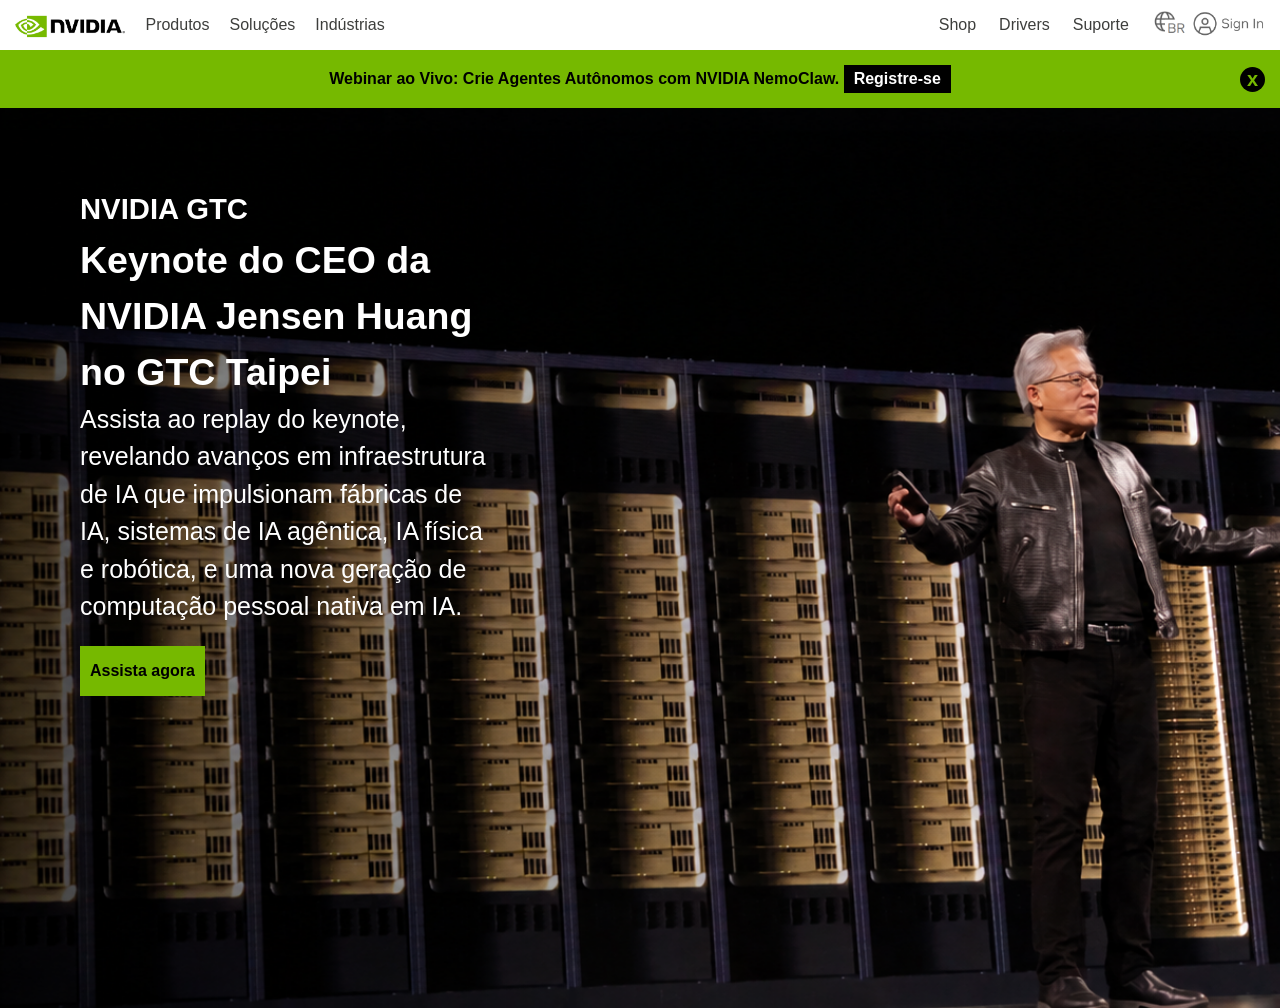
<file: index.html>
<!DOCTYPE html>
<html lang="en">
<head>
    <meta name="viewport" content="width=device-width, initial-scale=1.0">
    <meta charset="UTF-8">
    <meta name="viewport" content="width=device-width, initial-scale=1.0">
    <link rel="stylesheet" href="style.css">
    <title>Document</title>
</head>
<body>
    <nav class="nav">
<img class="tresbarras" src="img/tresbarras.png" alt="">
<img class="logo" src="img/logo_copia.png" alt="">
        <ul class="esquerda">
            <li>Produtos</li>
            <li>Soluções</li>
            <li>Indústrias</li>
        </ul>
        <ul class="direita">
            <li>Shop</li>
            <li>Drivers</li>
            <li>Suporte</li>
        </ul>
        <div class="logos_nav">
            <img class="BR" alt="" src="img/BR.png">
            <img class="SingIn" alt="" src="img/SingIn.png"></div>
    </nav>
    <div class="green">
        <p>Webinar ao Vivo: Crie Agentes Autônomos com NVIDIA NemoClaw. <button class="botao_registre">Registre-se</button> </p>
        <div class="x">x</div>
    </div >
    <div class="principal">
        <div class="titulo"> 
        <h3>NVIDIA GTC</h3>
        <h2>Keynote do CEO da NVIDIA Jensen Huang no GTC Taipei</h2>
        <p>Assista ao replay do keynote, revelando avanços em infraestrutura de IA que impulsionam fábricas de IA, sistemas de IA agêntica, IA física e robótica, e uma nova geração de computação pessoal nativa em IA. </p>
        <button class="botao_principal">Assista agora</button>
    </div>
    <div class="recomendado">
        <p>Recomendado para você</p>
        <div class="recomendado_cards"> 
        <div class="recomendado_card">
            <p>NVIDIA GTC | Evento</p>
            <h1>Veja a Palestra de Jensen Huang no GTC Washington, D.C.</h1>
        </div>
        <div class="recomendado_card2">
            <p>Jogos | Plataforma</p>
            <h1>NVIDIA DLSS</h1>
        </div>
        </div>
    </div>
    </div>
</body>
</html>
</file>
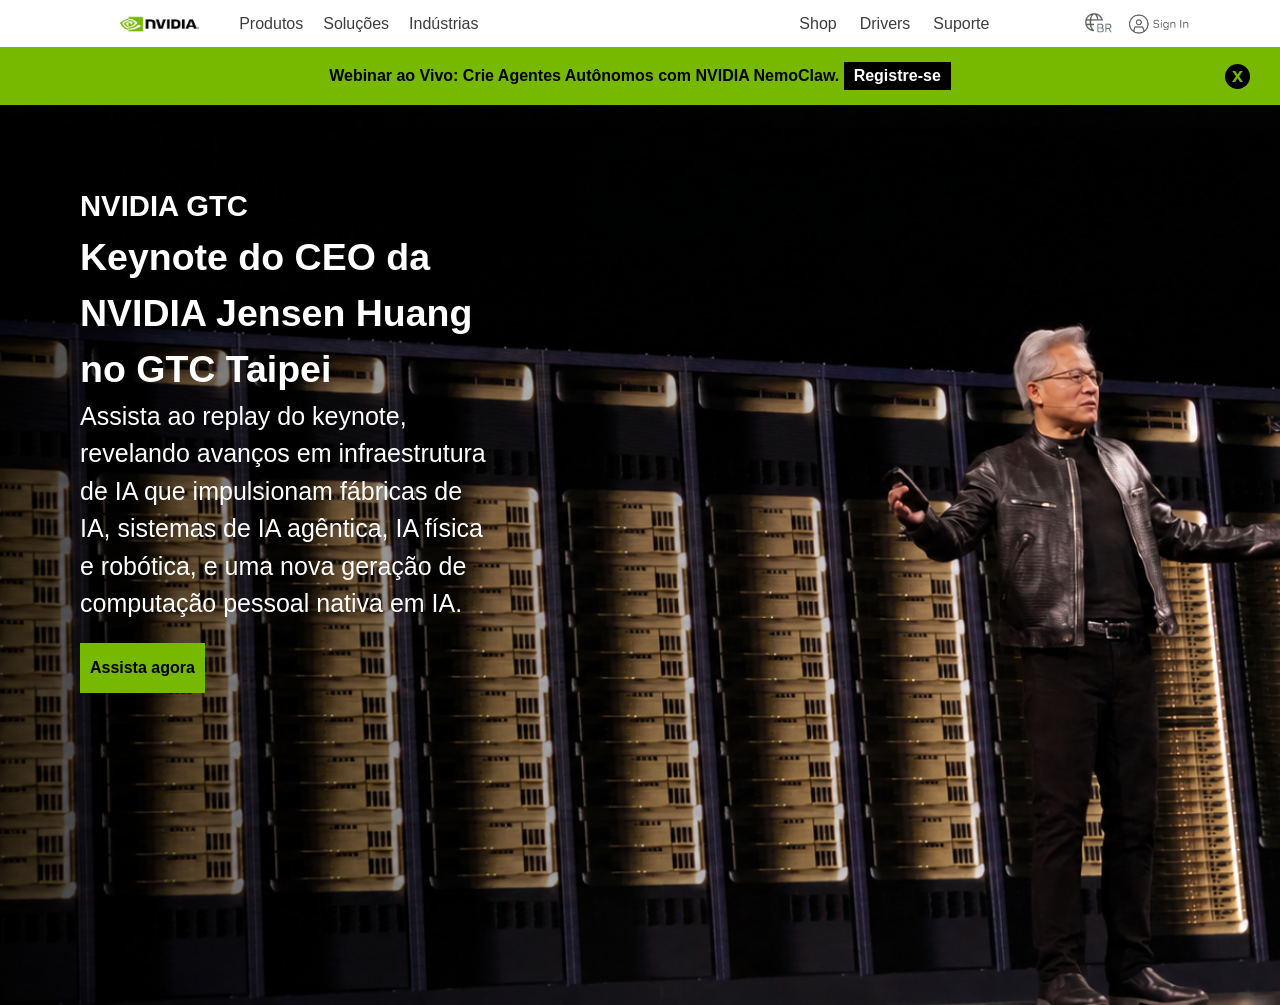
<file: Projeto_Nvidea-main/index.html>
<!DOCTYPE html>
<html lang="en">
<head>
    <meta charset="UTF-8">
    <meta name="viewport" content="width=device-width, initial-scale=1.0">
    <link rel="stylesheet" href="style.css">
    <title>Document</title>
</head>
<body>
    <nav class="nav">
<img class="logo" src="img/logo_copia.png" alt="">
        <ul class="esquerda">
            <li>Produtos</li>
            <li>Soluções</li>
            <li>Indústrias</li>
            
        </ul>
        <ul class="direita">
            <li>Shop</li>
            <li>Drivers</li>
            <li>Suporte</li>

        </ul>
            <img class="BR" alt="" src="img/BR.png">
            <img class="SingIn" alt="" src="img/SingIn.png">
    </nav>
    <div class="green">
        <p>Webinar ao Vivo: Crie Agentes Autônomos com NVIDIA NemoClaw. <button class="botao_registre">Registre-se</button> </p>
        <div class="x">x</div>
    </div >
    <div class="principal">
        <div class="titulo"> 
        <h3>NVIDIA GTC</h3>
        <h2>Keynote do CEO da NVIDIA Jensen Huang no GTC Taipei</h2>
        <p>Assista ao replay do keynote, revelando avanços em infraestrutura de IA que impulsionam fábricas de IA, sistemas de IA agêntica, IA física e robótica, e uma nova geração de computação pessoal nativa em IA. </p>
    <button class="botao_principal">Assista agora</button>
    </div>
    </div>
</body>
</html>
</file>
<file: style.css>
* {
    margin: 0;
    padding: 0;
    font-family: Arial, Helvetica, sans-serif;
    box-sizing: border-box;
}

/* Tira a barra lateral */
html, body {
    overflow-x: hidden;
    width: 100%;
}
/* ################################################################################################################################# */
/* O NAVEGADOR */
.nav {
    display: flex; 
    list-style-type: none; 
    gap: 20px; 
    padding: 0 15px;
    align-items: center;
    color: #3d3e3c;
    margin: 0px;
    height: 50px;
    position: relative;
}

li {
    color: #3d3e3c;
    transition: 40ms;
}

li:hover {
    color: black;
}

.esquerda {
    display: flex;
    gap: 20px;
    list-style-type: none; 
    cursor: pointer;
}

/* LOGO */
.logo {
    height: 25px;
    width: auto;
    flex-shrink: 0; /* Impede de diminuir/esmagar */
}

.tresbarras {
    display: none;
}

.direita {
    display: flex;
    gap: 23px;
    list-style-type: none;
    margin-left: auto;
    cursor: pointer;
}

/* ÍCONES DA DIREITA */
.icones-direita {
    display: flex;
    align-items: center;
    gap: 12px;
    margin-left: auto; /* Empurra BR e Sign In para a extrema direita */
    flex-shrink: 0;
}

.logos_iniciais{
    display: flex;
}

.BR {
    height: 30px;
    width: auto;
    cursor: pointer;
    flex-shrink: 0;
}

.SingIn {
    height: 30px;
    width: auto;
    cursor: pointer;
    flex-shrink: 0;
}

/* ################################################################################################################################# */
/* SEPARAÇÃO DO NAVEGADOR ENTRE O CONTEÚDO PRINCIPAL */
.green {
    background-color: #76B900;
    padding: 15px 0;
    text-align: center;
    margin: 0px;
    width: 100%;
    font-weight: bold;
    display: flex; 
    align-items: center;
    justify-content: center;
    position: relative;
}

.botao_registre {
    border: none;
    color: white;
    background-color: black;
    padding: 5px 10px;
    font-weight: bold;
    font-size: 16px;
    cursor: pointer;
}

.x {
    background-color: black;
    width: 25px;
    height: 25px;
    font-size: 20px;
    border-radius: 50%;
    color: #76B900; 
    position: absolute;
    right: 15px;
    cursor: pointer;
    line-height: 25px;
}

/* ################################################################################################################################# */
/* CONTEÚDO PRINCIPAL */
.principal { 
    min-height: 100vh;
    background-image: url("img/fundo.png");
    color: white;
    width: 100%;
    background-size: cover;
    background-repeat: no-repeat;
    background-position: center;
}

.titulo {
    padding: 80px;
    line-height: 1.5;
    width: 45%;
    font-size: 25px;
}

.botao_principal {
    margin-top: 20px;
    background-color: #76B900;
    height: 50px;
    width: 30%;
    font-weight: bold;
    font-size: 16px;
    border: none;
    cursor: pointer;
}

.recomendado {
    display: none;
}
/* ################################################################################################################################# */

/* CELULAR */
@media (max-width: 768px) {

    .esquerda,
    .direita {
        display: none;
    }
    
    .tresbarras {
        display: block;
        height: 18px;
        width: 28px;
        cursor: pointer;
        margin-left: -3px;
    }

    .logo {
        padding-left: 5%;
        margin-left: 0;
        width: auto;
    }

    .BR.SingIn {
        margin-left: 10px;
    }

    .BR {
        margin-left: -15%;
        margin-right: 0px;
    }

    .titulo {
        width: 100%;
        padding: 40px 20px;
        font-size: 19px;
    }

    .botao_principal {
        width: 33%;
        height: 35px;
        font-size: 14px
    }

    .principal {
        background-image: url("img/fundocelular.jpg");
        background-color:black;
        background-size: 60vh auto;
        background-position: center 240px;
        min-height: 400px;

    .recomendado {
        width: 100vh;
        height: 80px;
        background-color: #1A1A1A;
        background-size: cover;
        margin-top: 145px;
        min-height: 400px;
        padding: 35px 20px;
        font-weight: bold;
        font-size: 24px;
        display: flex;
        flex-direction: column;
        justify-content: flex-start;
    }

    .recomendado_cards {
        display: flex;
        gap: 20px;
        flex-shrink: 0;
        overflow-x: auto;
        padding-top: 20px;
    }

    .recomendado_card {
        width: 360px;
        height: 100px;
        background-image: url("img/nvidiagtc.png");
        background-color: white;
        background-size: 100% auto;
        background-repeat: no-repeat;
        background-position: top;
        border: none;
        margin-top: 20px;
        padding: 180px 20px 65px;
        font-weight: bold;
        font-size: 8px;
        color: black;
        line-height: 1.5;
        border-radius: 5px;
    }

    .recomendado_card2 {
        width: 360px;
        height: 100px;
        background-image: url("img/dlss.png");
        background-color: white;
        background-size: 100% auto;
        background-repeat: no-repeat;
        background-position: top;
        border: none;
        margin-top: 20px;
        padding: 180px 20px 65px;
        font-weight: bold;
        font-size: 8px;
        color: black;
        line-height: 1.5;
        border-radius: 5px;
        margin-right: -350px
    }
}
}
</file>
<file: Projeto_Nvidea-main/style.css>
*{
    margin: 0;
    padding: 0;
    font-family: Arial, Helvetica, sans-serif;
    box-sizing: border-box;
}
.nav{

    display: flex; 
    list-style-type: none; 
    gap: 20px; 
    padding: 0%;
    align-items: center;
    color: #3d3e3c;
    margin: 0px;
    height: 47px;
}
.logo{
    height: auto;
    padding-left: 80px;
    margin-left: 40px;
    width: 14%;
    padding-right: 20px;
}

li{
    color: #3d3e3c;
    transition: 40ms;
}
li:hover{
    color: black;
}
.esquerda{
    display: flex;
    gap: 20px;
    list-style-type: none; 
    cursor: pointer;

    
}
.direita{
    display: flex;
    gap: 23px;
    list-style-type: none;
    margin-left: auto;
    cursor: pointer;

}
.BR{
    height: auto;
    width: 33px;
    text-align: center;
    padding: 0%;
    position: relative;
    margin-left: 5%;

    right: -0.5%;
}
.SingIn{
    height: auto;
    width: 5%;
    margin-right: 7%;
    padding: 0%;
    position: relative;
}
.green{
    background-color: #76B900;
    padding: 15px 0;
    text-align: center;
    margin: 0px;
    width: 100%;
    font-weight: bold;
    display: flex; 
    align-items: center;
    justify-content: center;

}
.botao_registre{
    border: none;
    color: white;
    background-color: black;
    padding: 5px 10px 5px 10px;
    font-weight: bold;
    font-size: 16px;
    cursor: pointer;


}
.x{
    background-color: black;
    width: 25px;
    height: 25px;
    font-size: 20px;
    border-radius: 50%;
    color: #76B900; 
    position: absolute;
    right: 30px;
    cursor: pointer;
    
}
.principal{ 
    min-height: 100vh;
    background-image: url("img/fundo.png");
    color: white;
    width: 100%;
    background-size: cover;
    background-repeat: no-repeat;
    background-position: center;
    
}
.titulo{
    padding: 80px;
    line-height: 1.5;
    width: 45%;
    font-size: 25px;
}
.botao_principal{
    margin-top: 20px;
    background-color: #76B900;
    height: 50px;
    width: 30%;
    font-weight: bold;
    font-size: 16px;
    border: none;
    cursor: pointer;
}
</file>
